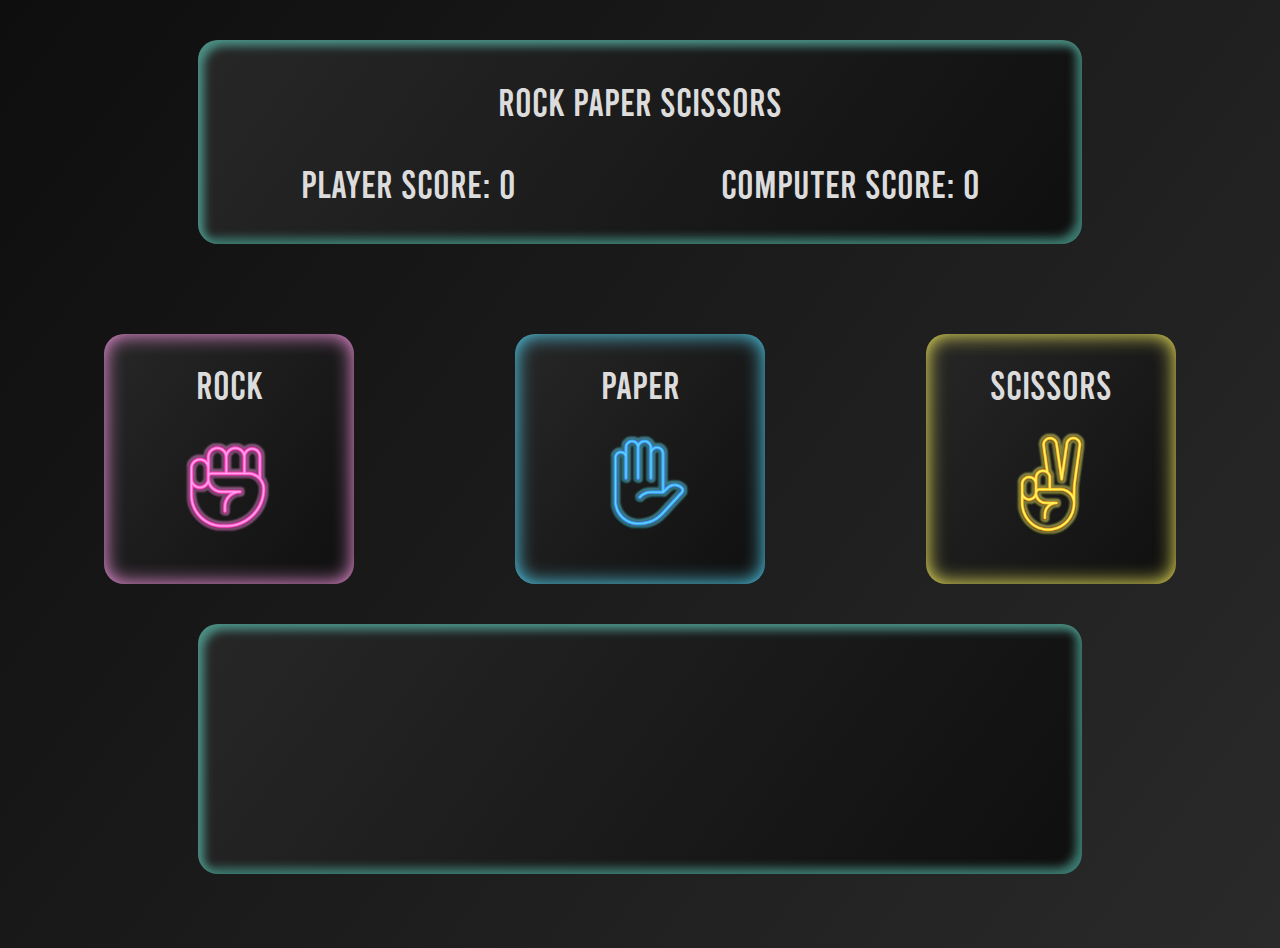
<file: index.html>
<!DOCTYPE html>
<html lang="en">

<head>
    <meta charset="UTF-8">
    <meta http-equiv="X-UA-Compatible" content="IE=edge">
    <meta name="viewport" content="width=device-width, initial-scale=1.0">
    <link rel="stylesheet" href="stylesheet.css">
    <link rel="stylesheet" href="font/Bebas-Regular.otf">
    <title>Document</title>
</head>

<body>
    <div class="body">
<div class="containerScore">
    <div class="scores">
        <div class="gameTitle"><p>Rock Paper Scissors</p></div>
    <div class="gameScore">
        <p>Player Score: <span id="playerScore">0</span></p>
        <p>Computer Score: <span id="computerScore">0</span></p>
    </div>
</div>
</div>
    <div class="container">
        <div class="buttonSelect">
            <div class="imageSelect">
                <button class="buttonR" type="button" value="rock"><p class="titles">Rock</p><img src="images/rock.png" alt=""></button>
            </div>
            <div class="imageSelect">
                <button class="buttonP" type="button" value="paper"><p class="titles">Paper</p><img src="images/paper.png" alt=""></button>
            </div>
            <div class="imageSelect">
                <button class="buttonS" type="button" value="scissors"><p class="titles">Scissors</p><img src="images/scissors.png" alt=""></button>
            </div>
        </div>
        </div>
        <div class="containerResults">
            <div class="resultDisplay">
    <p class="resultText" id="results"></p>
    </div>
    </div>
</div>
<script src="javascript.js"></script>
</body>

</html>
</file>
<file: stylesheet.css>
body {
    background: linear-gradient(307deg, #2a2a2a, #0e0e0e);
    background-repeat: no-repeat;
    background-size: contain;
    min-height: 100vh;
 /*   margin: -8px;*/
 
}

.imageSelect {
    display: flex;
    justify-content: center;
    flex-wrap: wrap;
    width: 30%;
}

p {
    font-family: 'Bebas';
    color: rgb(220, 220, 220);
    font-size: 38px;
}

img {
    padding: 5px;
    height: 150px;
    width: 60%;
    transition: transform .2s;
}

@font-face {
    font-family: "Bebas";
    src: url(font/Bebas-Regular.otf);
}

.container {
    display: block;
}

.titles {
    margin: 10px 0px 0px 0px;
    

}

button {
        font-size: 0;
        height: 250px;
        width: 250px;
        border-style: none;
        border-radius: 20px;
        padding: 0;
        margin: 0;
        background: linear-gradient(307deg, #0f0f0f, #272727);
    }

.buttonR {
    box-shadow: inset 0px 0px 20px 0 rgb(255 156 234);
}

.buttonR:hover {
    box-shadow: 0px 0px 20px 0 rgb(255 156 234);
}

.buttonP {
    box-shadow: inset 0px 0px 20px 0 rgb(88 221 255);
}

.buttonP:hover {
    box-shadow: 0px 0px 20px 0 rgb(88 221 255);
}

.buttonS {
    box-shadow: inset 0px 0px 20px 0 rgb(255 246 96);
}

.buttonS:hover {
    box-shadow: 0px 0px 20px 0 rgb(255 246 96);
}

.containerScore {
    display: flex;
    justify-content: center;
    margin-top: 40px;
    margin-bottom: 90px;
}

.containerResults {
    display: flex;
    justify-content: center;
    margin-top: 40px;
}

.resultText {
    font-size: 38px;
    margin: 0px;
}

.resultDisplay {
    display: flex;
    flex-direction: row;
    flex-wrap: wrap;
    justify-content: space-evenly;
    align-items: center;
    height: 250px;
    border-style: none;
    border-radius: 20px;
    width: 70%;
    padding: 0;
    margin: 0px 0px 0px 0px;
    background: linear-gradient(307deg, #0f0f0f, #272727);
    box-shadow: inset 6px 6px 10px 0 rgb(76 145 134), inset -6px -6px 10px 0 rgb(61 122 112);
    font-size: 28px;
margin: 0px;
}

.scores {
    flex-direction: column;
    justify-content: space-evenly;
    align-items: center;
    border-style: none;
    border-radius: 20px;
    width: 70%;
    padding: 0;
    margin: 0px 0px 0px 0px;
    background: linear-gradient(307deg, #0f0f0f, #272727);
    box-shadow: inset 6px 6px 10px 0 rgb(76 145 134), inset -6px -6px 10px 0 rgb(61 122 112);
}

.buttonSelect {
    display: flex;
    flex-direction: row;
    flex-wrap: wrap;
    justify-content: space-evenly;
}


img:hover {
    transform: scale(1.5); /* (150% zoom - Note: if the zoom is too large, it will go outside of the viewport) */
  }

  .gameTitle {
    display: flex;
    flex-direction: row;
    flex-wrap: wrap;
    justify-content: center;
  }

  .gameScore {
    display: flex;
    flex-direction: row;
    margin-top: -40px;
    justify-content: space-around;
  }
</file>
